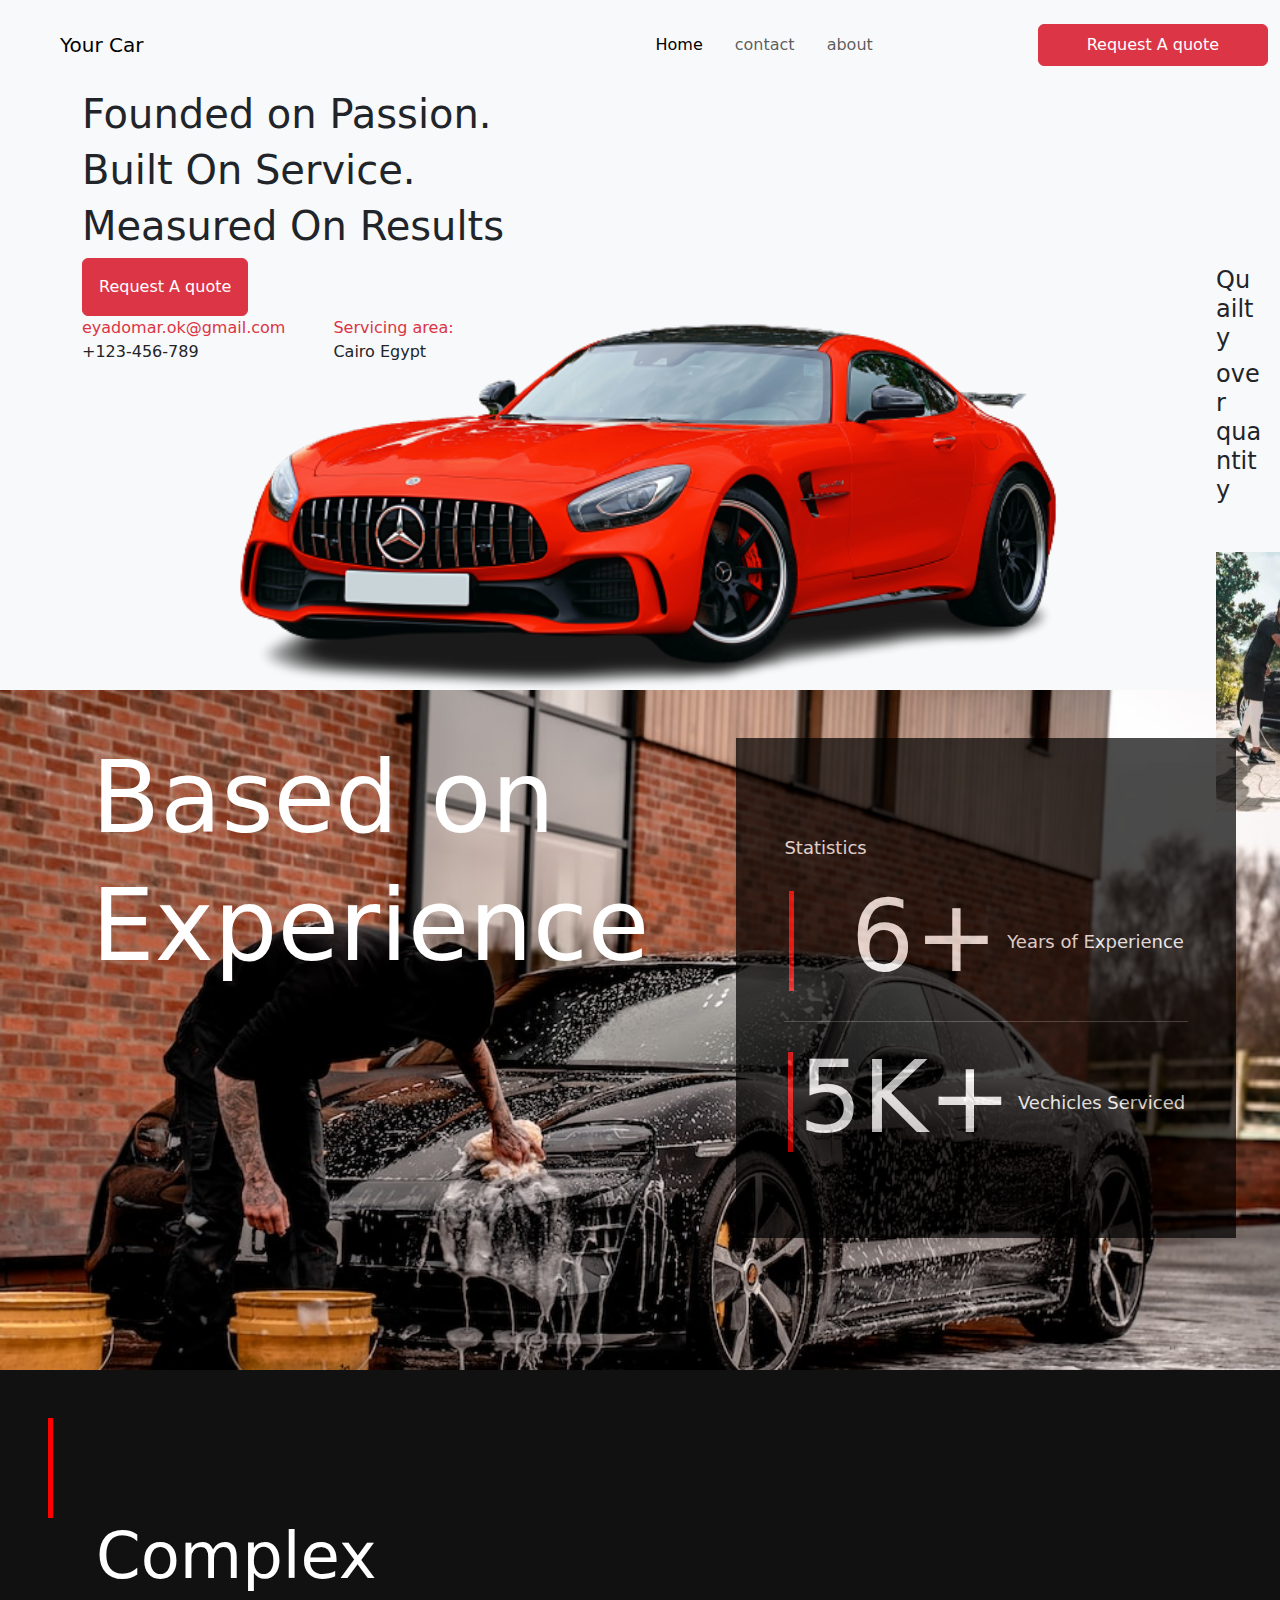
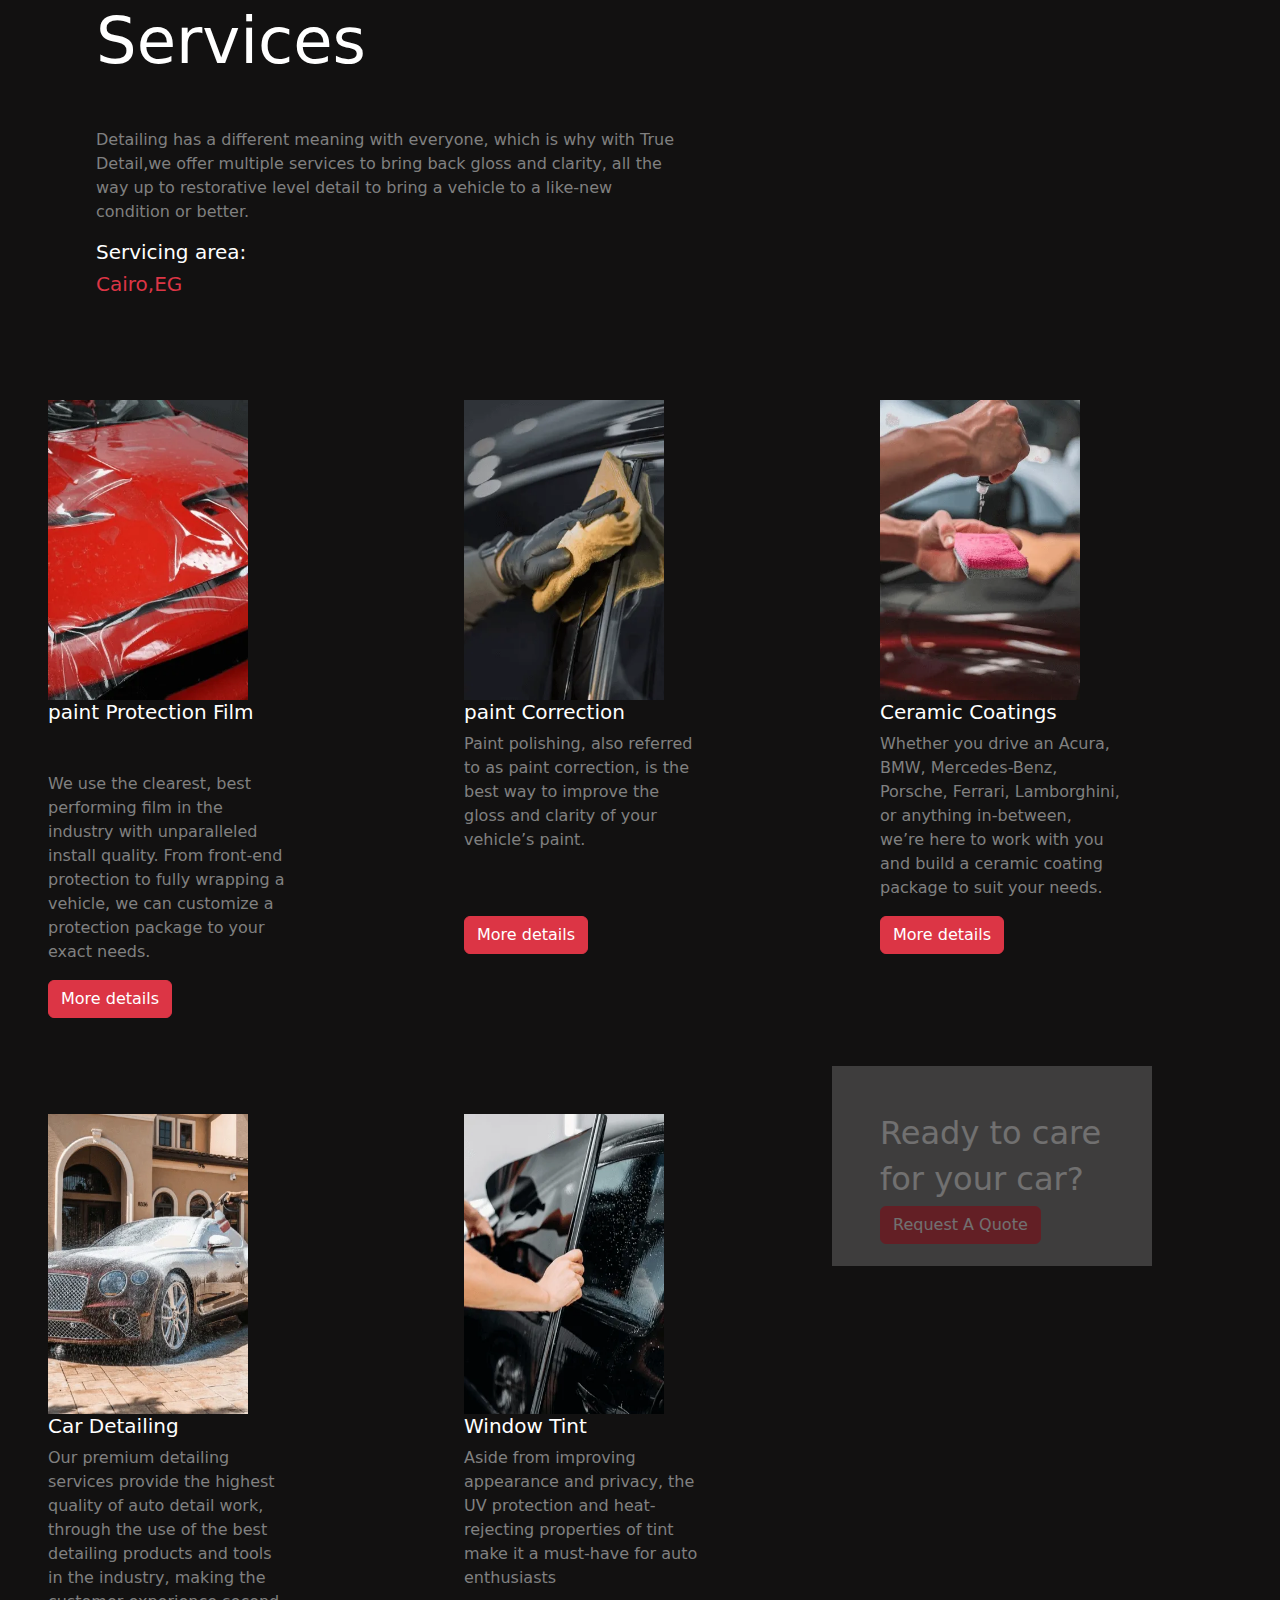
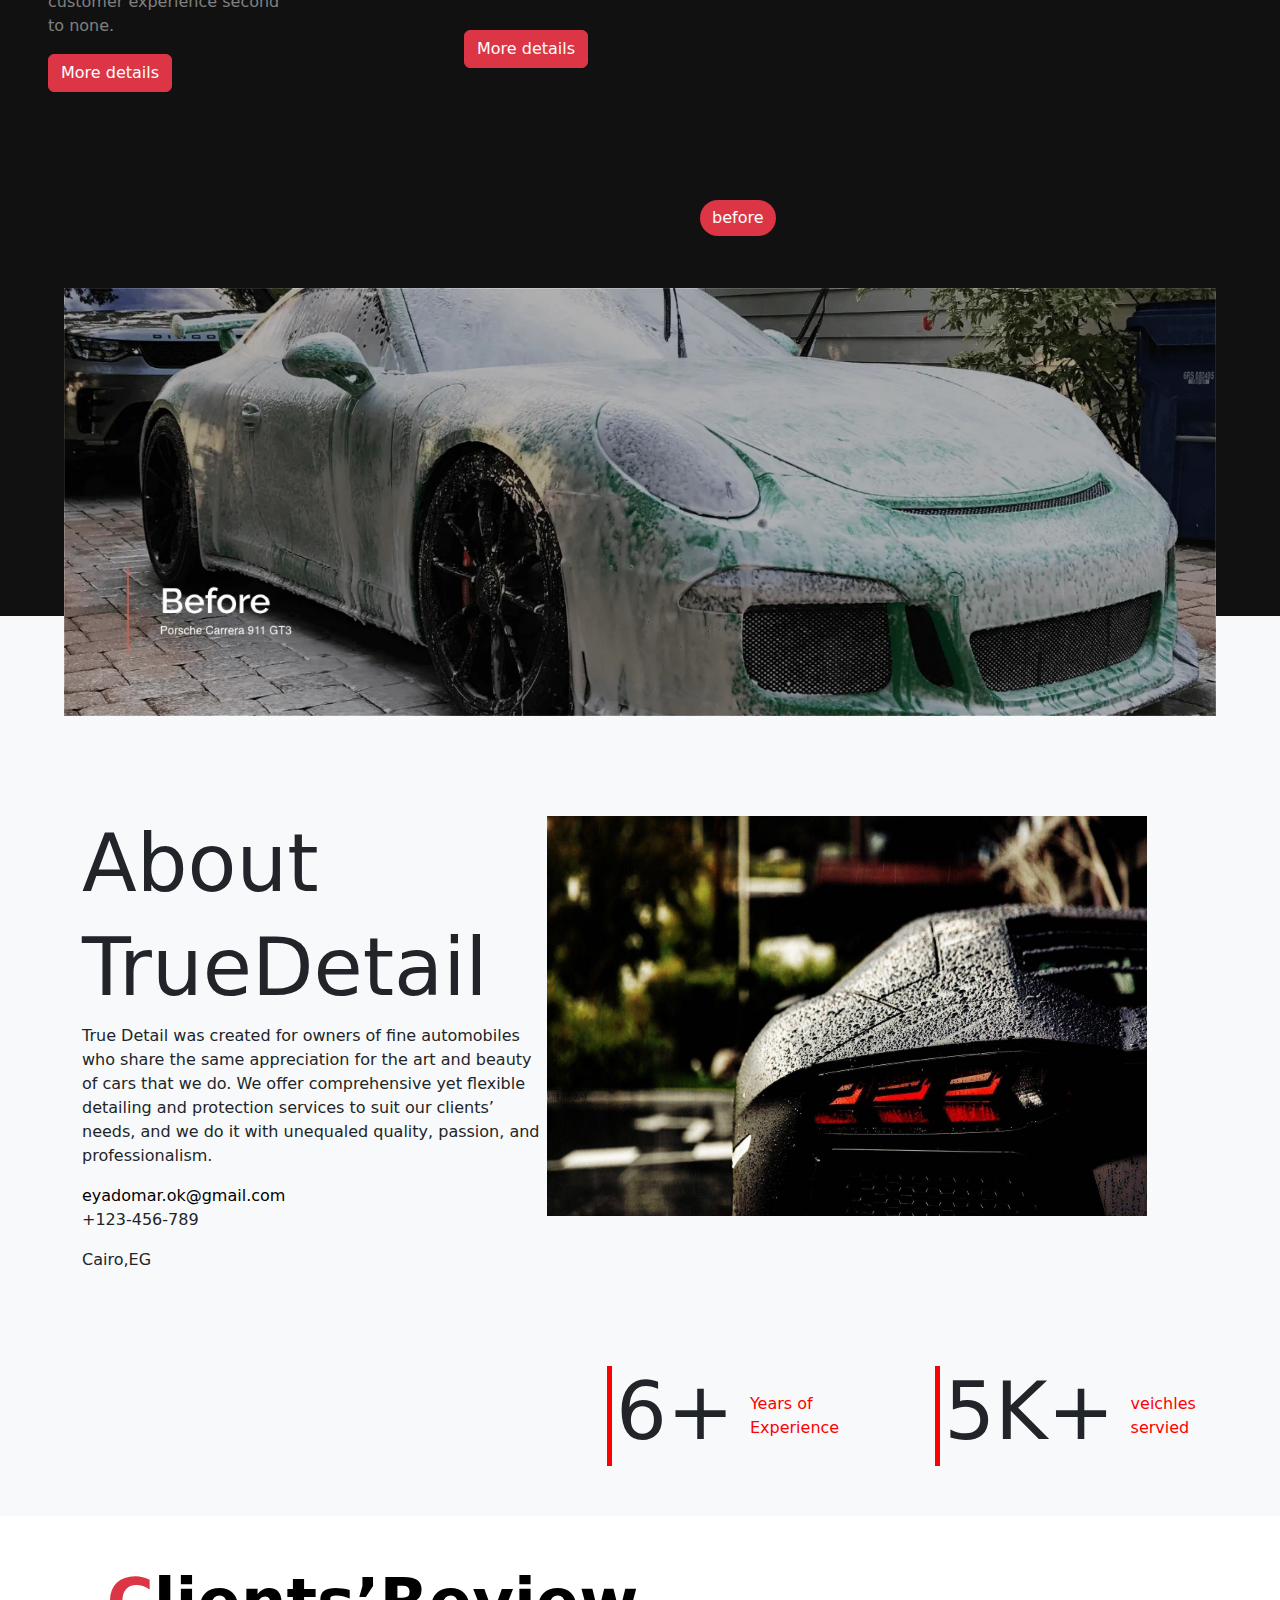
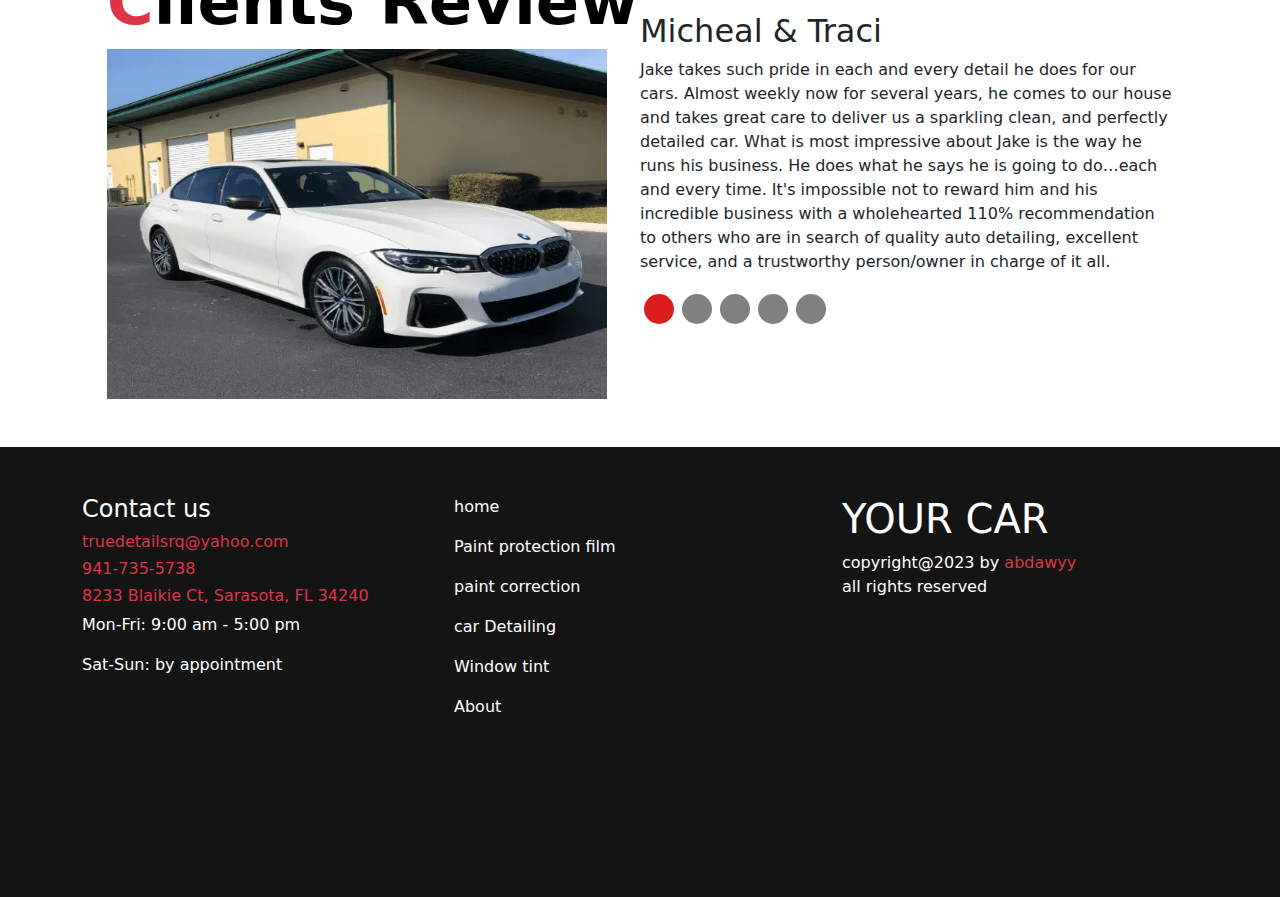
<file: index.html>
<html>
    <head>
        <link rel="stylesheet" href="css/bootstrap.css">
        <link rel="stylesheet" href="css/main.css">
        <meta name="viewport" content="width=device-width, initial-scale=1.0">
    </head>
    <body>
      
        <nav class="navbar navbar-expand-lg bg-body-tertiary">
            <div class="container-fluid">
              <a class="ms-5 navbar-brand" href="#">Your Car</a>
              <button class="navbar-toggler" type="button" data-bs-toggle="collapse" data-bs-target="#navbarSupportedContent" aria-controls="navbarSupportedContent" aria-expanded="false" aria-label="Toggle navigation">
                <span class="navbar-toggler-icon"></span>
              </button>
              <div class="collapse navbar-collapse content-nav" id="navbarSupportedContent">
                <ul class="navbar-nav me-auto mb-2 mb-lg-0">
                  <li class="nav-item m-2">
                    <a class="nav-link active" aria-current="page" href="#">Home</a>
                  </li>
                  <li class="nav-item m-2">
                    <a class="nav-link" href="services.html">contact</a>
                  </li>
                  <li class="nav-item m-2">
                    <a class="nav-link" href="about.html">about</a>
                  </li>
                 <!-- <li class="nav-item dropdown m-2">
                    <a class="nav-link dropdown-toggle" href="#" role="button" data-bs-toggle="dropdown" aria-expanded="false">
                      Dropdown
                    </a>
                    <ul class="dropdown-menu ">
                      <li><a class="dropdown-item" href="#">Action</a></li>
                      <li><a class="dropdown-item" href="#">Another action</a></li>
                      <li><hr class="dropdown-divider"></li>
                      <li><a class="dropdown-item" href="#">Something else here</a></li>
                    </ul>-->
                  </li>
                </ul>
                <form class="d-flex mt-3" role="search">
                  <button class="ps-5 pe-5 pt-2 pb-2 btn btn-danger" type="submit">Request A quote</button>
                </form>
              </div>
            </div>
          </nav>
          <div class="Home flex-wrap bg-body-tertiary ">
            <div class="container">
            <h1 class="shad">Founded on Passion.</h1> 
            <h1>Built On Service.</h1>
            <h1>Measured On Results</h1>
            <button class="btn p-3 btn-danger">Request A quote</button>
            <div class="d-flex">
                <div><a href="#" class="text-danger">eyadomar.ok@gmail.com</a>
                    <p>+123-456-789</p>
                </div>
                <div class="ms-5"><a href="#" class="text-danger">Servicing area:</a>
                    <p>Cairo Egypt</p>
                </div>
            </div>
           <div class="card card-body">
            <h4 class="">Quailty </h4>
            <h4 class="mb-5">over quantity</h4>
            <img src="images/car-wash.jpg" width="200px" height="260px">


           </div>
        </div>
      </div>
        <div class="d-flex car-wash flex-wrap justify-content-around">
         <div class="mt-5 ms-5"> <h1> Based on</h1>
          <h1>Experience</h1>
        </div>
          <div class="stat p-5 mt-5">
            <p class="mt-5 me-5">Statistics</p>
            <div class="d-flex align-items-center justify-content-around">
              <div class="spc me-5"></div>
              <h1>6+</h1>
              <p class="mt-3">Years of Experience </p>
            </div>
            <hr>
            <div class="d-flex align-items-center justify-content-around">
              <div class="spc"></div>
              <h1>5K+</h1>
              <p class="mt-3">Vechicles Serviced </p>
            </div>

          </div>

        </div>
        <div class="d-flex complex-section flex-wrap">
        <div class="col-lg-6 m-5">
          <div class="spc"></div> 
          <h1 class="ms-5">Complex</h1>
          <h1 class="ms-5">Services</h1>
          <p class="ms-5 mt-5">Detailing has a different meaning with everyone, which is 
             why with True Detail,we offer multiple services to bring back gloss
             and clarity, all the way up to restorative level detail to bring a 
             vehicle to a like-new condition or better.</p>
            <h5 class="ms-5 text-white">Servicing area:</h5>
            <h5 class="text-danger ms-5">Cairo,EG</h5>
          </div>
          <div class="d-flex services flex-wrap">
            <div class="my-card m-5 col-lg-3 col-sm-12">
              <img src="images/homepage-service-1-lg.761d855.webp" width="200px" height="300px">
              <h5 class="text-white "> paint Protection Film</h5>
              <p class="w-75 mt-5">We use the clearest, best performing film in the industry with unparalleled install quality.
                 From front-end protection to fully wrapping a vehicle, we can customize a protection package to your exact needs.</p>
              <button class="btn btn-danger"><a>More details</a></button>
            </div>
            <div class="my-card m-5 col-lg-3 col-sm-12">
              <img src="images/homepage-service-2-lg.b231e97.webp" width="200px" height="300px">
              <h5 class="text-white "> paint Correction</h5>
              <p class="w-75">
                Paint polishing, also referred to as paint correction, is the best way to improve the gloss and clarity of your vehicle’s paint.
              </p>
              <button class="btn btn-danger mt-5"><a>More details</a></button>
              </div>
              <div class="my-card m-5 col-lg-3 col-sm-12">
                <img src="images/homepage-service-3-lg.3ffd718.webp" width="200px" height="300px">
                <h5 class="text-white ">Ceramic Coatings</h5>
                <p class="w-75">Whether you drive an Acura, BMW, Mercedes-Benz, Porsche, Ferrari, Lamborghini, or anything in-between, we’re here to work with you and build a ceramic coating package to suit your needs.</p>
                <button class="btn btn-danger"><a>More details</a></button>
              </div>
              <div class="my-card m-5 col-lg-3 col-sm-12">
                <img src="images/homepage-service-4-lg.bb27cb1.webp" width="200px" height="300px">
                <h5 class="text-white ">Car Detailing</h5>
                <p class="w-75">Our premium detailing services provide the highest quality of auto detail work, through the use of the best detailing products and tools in the industry, making the customer experience second to none.</p>
                <button class="btn btn-danger"><a>More details</a></button>
              </div>
              <div class="my-card m-5 col-lg-3 col-sm-12">
                <img src="images/homepage-service-5-lg.ff935ce.webp" width="200px" height="300px">
                <h5 class="text-white ">Window Tint</h5>
                <p class="w-75">Aside from improving appearance and privacy, the UV protection and heat-rejecting properties of tint make it a must-have for auto enthusiasts</p>
                <button class="btn btn-danger mt-4"><a>More details</a></button>
              </div>
              <div class="p-5 col-lg-3 col-sm-12 buyy">
                
                <div><h2 class="text-white">Ready to care</h2>
                <h2 class="text-white">for your car?</h2></div>
                <button class="btn btn-danger"><a>Request A Quote</a></button>

              </div>
              
          </div>
       <img src="images/before.jpeg" class="trans mt-5 col-sm-12">
          
        </div>
        <button id="bef-af" class="btn-af btn btn-danger">before</button>
        <div class="d-flex About-com flex-wrap justify-content-around bg-body-tertiary">
          <div class="d-flex container flex-wrap ">
          <div class="content col-lg-5">
          <h1>About</h1>
          <h1>TrueDetail</h1>
          <p class="">
            True Detail was created for owners of fine automobiles who share the same appreciation for the art and beauty of cars that we do. We offer comprehensive yet flexible detailing and protection services to suit our clients’ needs, and we do it with unequaled quality, passion, and professionalism.
          </p>
          <a class="text-black">eyadomar.ok@gmail.com</a>
          <p>+123-456-789</p>
          <p>Cairo,EG</p>
        </div>
        <div class="d-flex cont-img col-lg-5 flex-wrap">
          <img src="images/car-wash-section.jpg" width="600px" height="400px" >
          <div class="container serv-card d-flex">
            <div class="d-flex align-items-center  m-5 justify-content-start">
              <div class="spc me-1"></div>
              <h1>6+</h1> <p class="ms-3 mt-3">Years of <br> Experience</p>
            </div>
            <div class="d-flex align-items-center  m-5 justify-content-start">
              <div class="spc me-1"></div>
              <h1>5K+</h1> <p class="ms-3 mt-3">veichles <br>servied</p>
            </div>
          </div>
      </div>
    </div>
  </div><!--
  <div class="d-flex">
  <div id="carouselExampleIndicators" class="carousel slide mt-5 col-lg-12 col-sm-12">
    <div class="carousel-indicators">
      <button type="button" data-bs-target="#carouselExampleIndicators" data-bs-slide-to="0" class="active" aria-current="true" aria-label="Slide 1"></button>
      <button type="button" data-bs-target="#carouselExampleIndicators" data-bs-slide-to="1" aria-label="Slide 2"></button>
      <button type="button" data-bs-target="#carouselExampleIndicators" data-bs-slide-to="2" aria-label="Slide 3"></button>
      <button type="button" data-bs-target="#carouselExampleIndicators" data-bs-slide-to="3" aria-label="Slide 4"></button>
      <button type="button" data-bs-target="#carouselExampleIndicators" data-bs-slide-to="4" aria-label="Slide 5"></button>
      <button type="button" data-bs-target="#carouselExampleIndicators" data-bs-slide-to="5" aria-label="Slide 6"></button>
      <button type="button" data-bs-target="#carouselExampleIndicators" data-bs-slide-to="6" aria-label="Slide 7"></button>
      <button type="button" data-bs-target="#carouselExampleIndicators" data-bs-slide-to="7" aria-label="Slide 8"></button>
      <button type="button" data-bs-target="#carouselExampleIndicators" data-bs-slide-to="8" aria-label="Slide 9"></button>


    </div>
    <div class="carousel-inner">
      <div class="carousel-item active">
        <img src="images/testmonials/homepage-slider-work-1.7972446.webp" class="d-block w-100 " alt="...">
      </div>
      <div class="carousel-item">
        <img src="images/testmonials/homepage-slider-work-11.5f8dc39.webp" class="d-block w-100" alt="...">
      </div>
      <div class="carousel-item">
        <img src="images/testmonials/homepage-slider-work-2.caf8252.webp" class="d-block w-100" alt="...">
      </div>
      <div class="carousel-item active">
        <img src="images/testmonials/homepage-slider-work-4.64a224d.webp" class="d-block w-100" alt="...">
      </div>
      <div class="carousel-item active">
        <img src="images/testmonials/homepage-slider-work-5.95bf995.webp" class="d-block w-100" alt="...">
      </div>
      <div class="carousel-item">
        <img src="images/testmonials/homepage-slider-work-7.1a55960.webp" class="d-block w-100" alt="...">
      </div>
      <div class="carousel-item">
        <img src="images/testmonials/homepage-slider-work-8.06fbca5.webp" class="d-block w-100" alt="...">
      </div>
      <div class="carousel-item">
        <img src="images/testmonials/homepage-slider-work-9.cc1830d.webp" class="d-block w-100" alt="...">
      </div>
    </div>
    <button class="carousel-control-prev" type="button" data-bs-target="#carouselExampleIndicators" data-bs-slide="prev">
      <span class="carousel-control-prev-icon" aria-hidden="true"></span>
      <span class="visually-hidden">Previous</span>
    </button>
    <button class="carousel-control-next" type="button" data-bs-target="#carouselExampleIndicators" data-bs-slide="next">
      <span class="carousel-control-next-icon" aria-hidden="true"></span>
      <span class="visually-hidden">Next</span>
    </button>
  </div>
  </div>-->
  <div class="d-flex clients justify-content-center flex-wrap mt-5">
    <div class="col-lg-5 col-sm-12">
      <h1 class="text-black"><span class="text-danger">C</span>lients’Review</h1>
      <img src="images/testmonials/homepage-slider-work-1.7972446.webp" id="img-client" width="500px" height="350px">
    </div>
    <div class="mt-5 col-lg-5 col-sm-12">
      <h2 id="client-name"><span class="text-danger" >T</span>im cock</h2>
      <p id="client-cont">
        For years now, I have relied upon the first rate skills of True Detail’s Jacob
        Cline to take care of my car’s appearance. He is simply amazing. My cars have
        never looked better, and his dedication shines as brightly as my auto’s paint.
        
        Reasonably priced, dependable and very pleasant to interact with, I truly look
        forward to my appointments with him. Top shelf service with a smile, couldn’t
        ask for better.
      
      </p><div class="d-flex">
      <button id="one" class="m-1" onclick="one()"></button>
      <button id="two" class="m-1"onclick="two()"></button>
      <button id="three" class="m-1" onclick="three()"></button>
      <button id="four" class="m-1" onclick="four()"></button>
      <button id="five" class="m-1"onclick="five()"></button>
      
    </div>
    </div>
  </div>
  <footer class="mt-5">
    <div class="d-flex container flex-wrap">
      <div class="col-lg-4 mt-5 col-sm-12">
        <h4 class="text-white">Contact us</h4>
        <h6 class="text-danger">truedetailsrq@yahoo.com</h6>
        <h6 class="text-danger">941-735-5738</h6>
        <h6 class="text-danger">8233 Blaikie Ct, Sarasota, FL 34240</h6>
        <p class="text-white">Mon-Fri: 9:00 am - 5:00 pm</p>
        <p class="text-white">Sat-Sun: by appointment</p>



      </div>
      <div class="col-lg-4 mt-5 col-sm-12">
        <p class="text-white">home</p>
        <p class="text-white">Paint protection film</p>
        <p class="text-white">paint correction</p>
        <p class="text-white">car Detailing</p>
        <p class="text-white">Window tint</p>
        <p class="text-white">About</p>
        </div>
      <div class="col-lg-3 mt-5 ms-3 col-sm-12">
        <h1 class="text-white">YOUR CAR</h1>
        <p class="text-white">copyright@2023 by <a href="" class="text-danger">abdawyy</a><br>all rights reserved</p>
      </div>
      
    </div>

  </footer>
        
        

       
    
          

    </body>
    <script src="js/main.js"></script>
    <script src="js/bootstrap.bundle.js"></script>
</html>
</file>
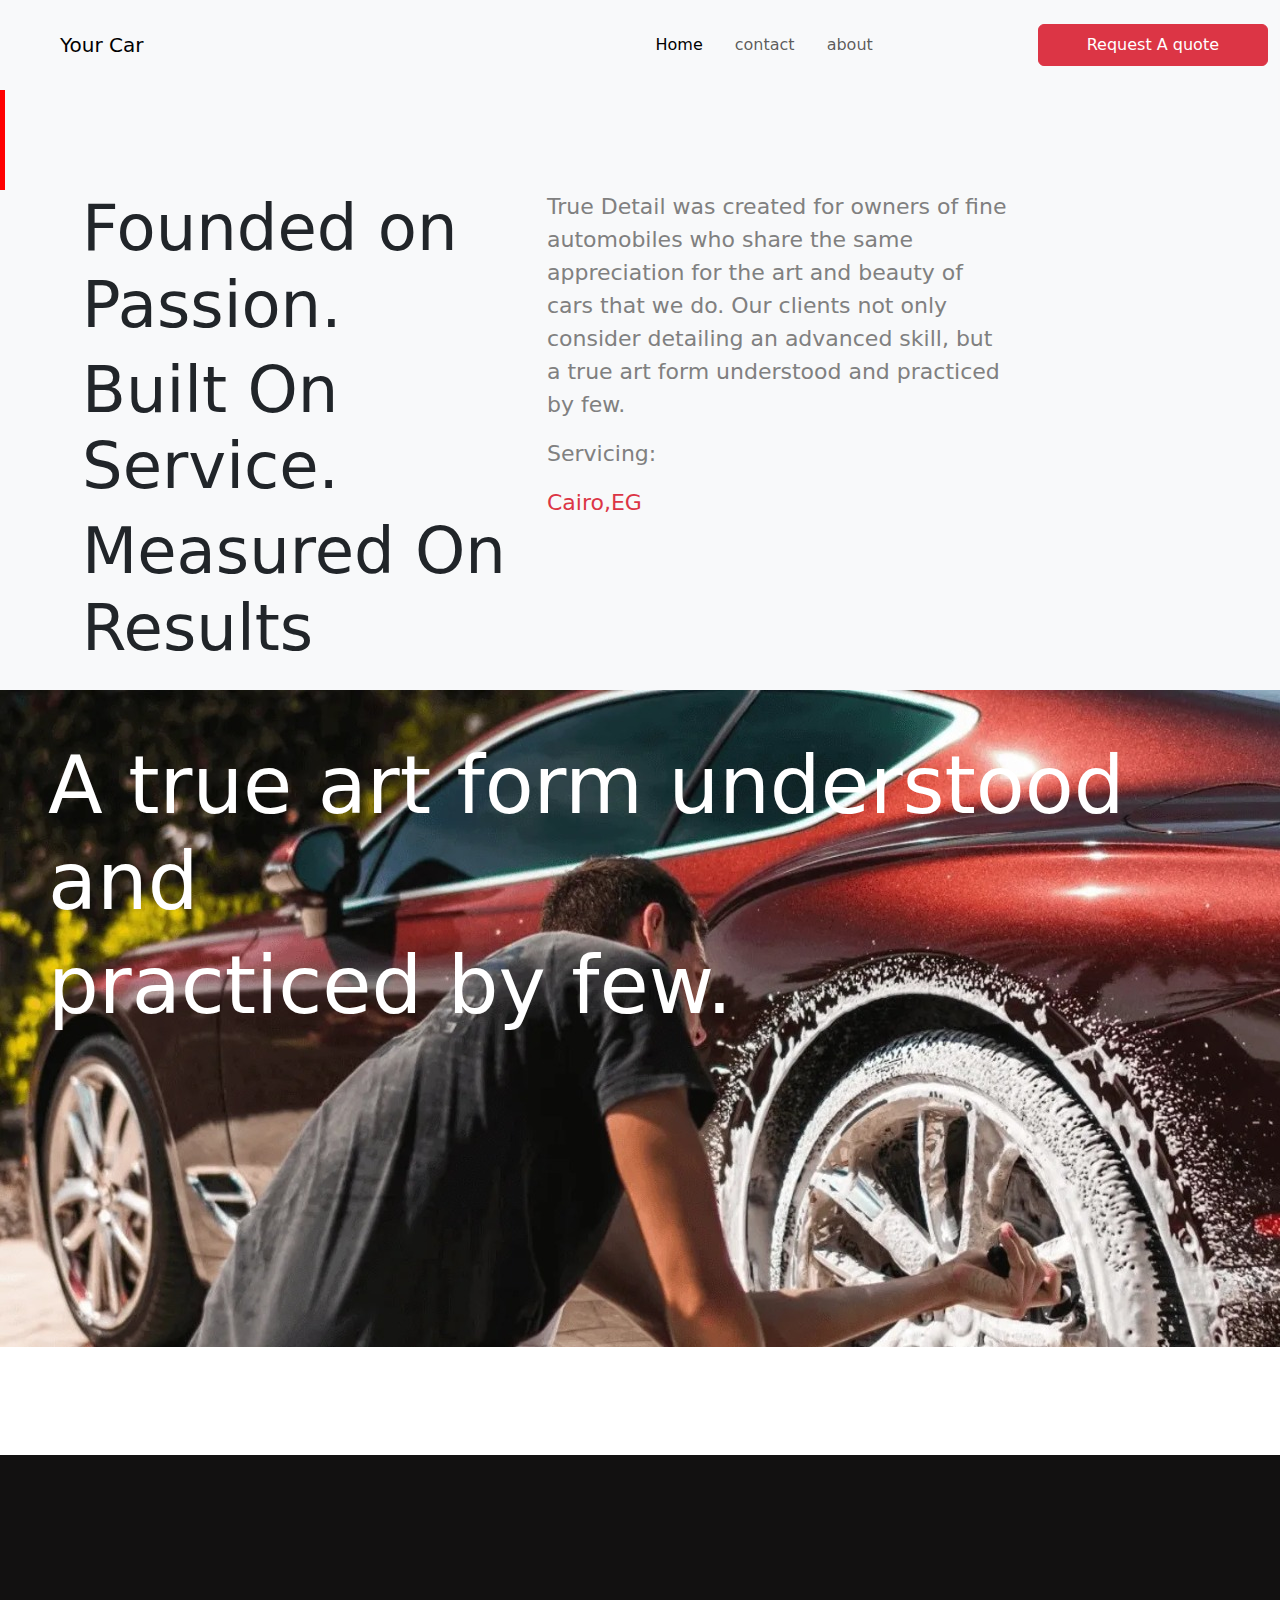
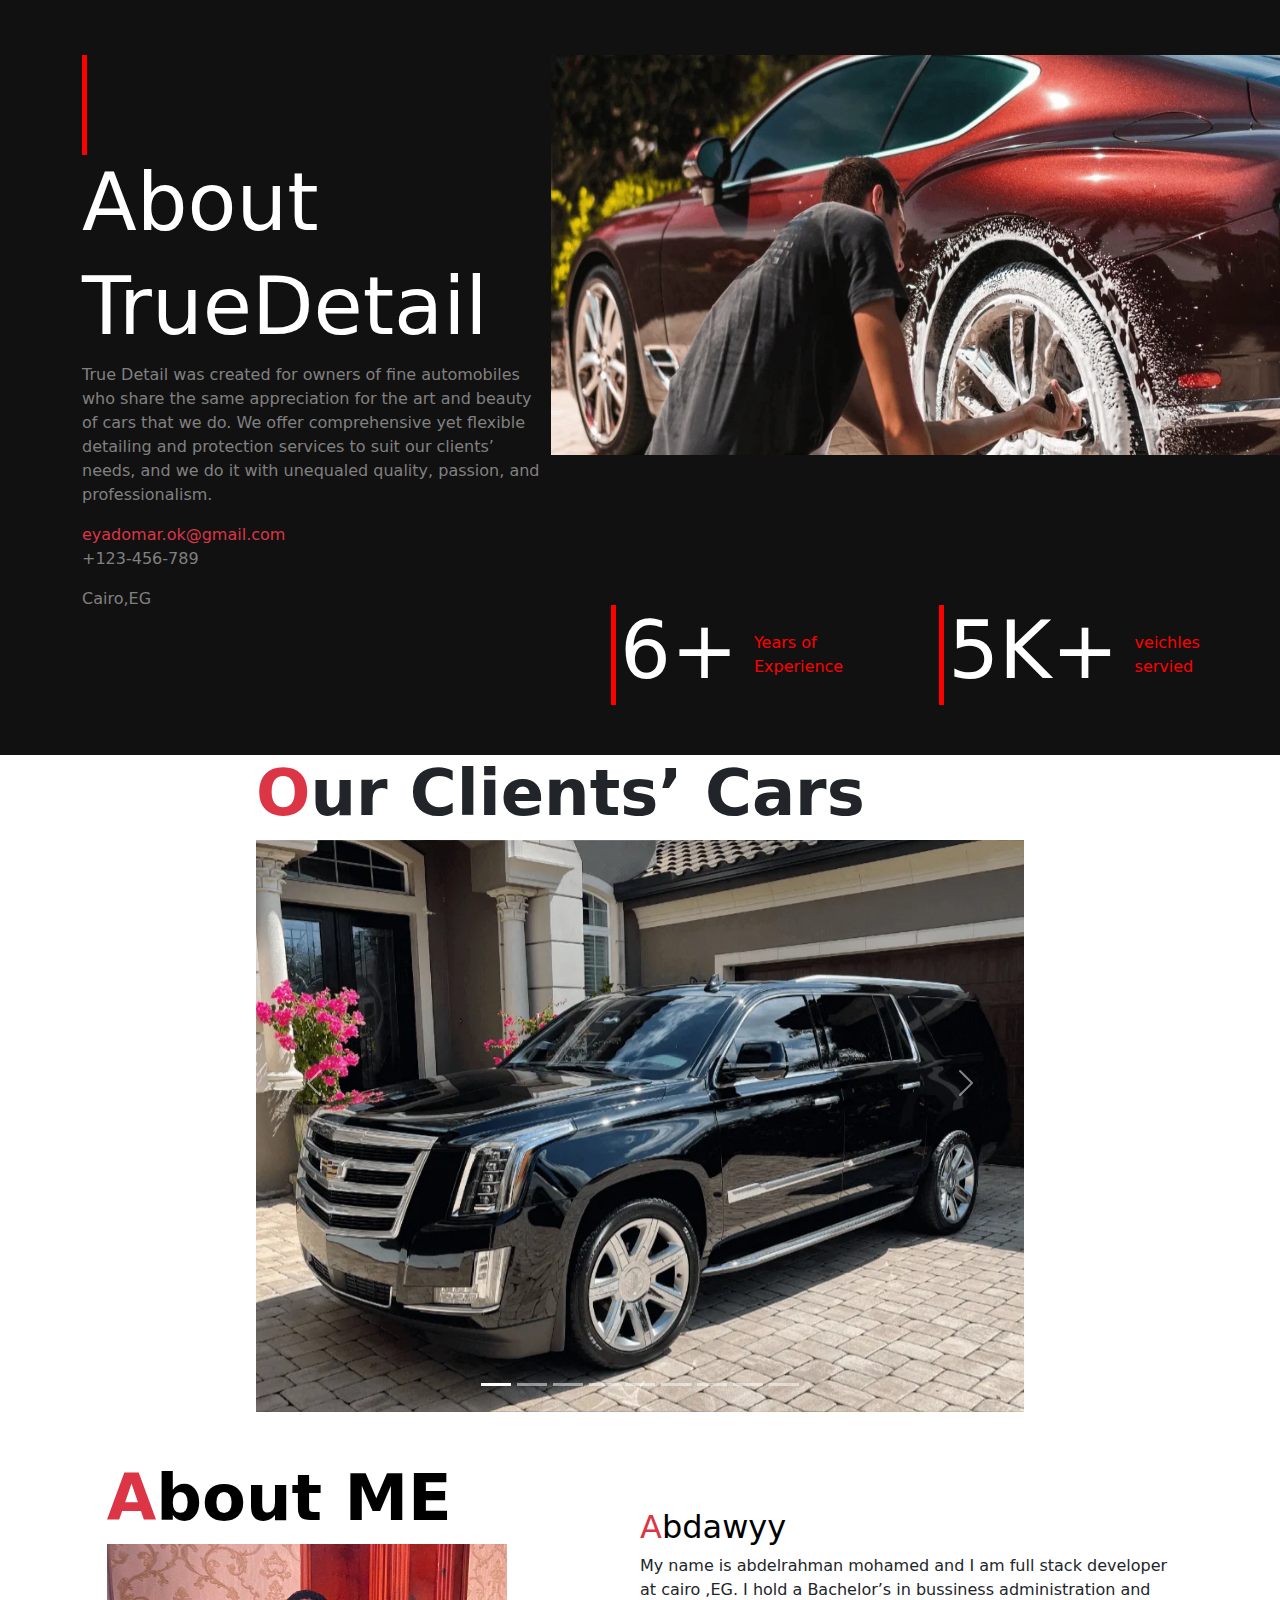
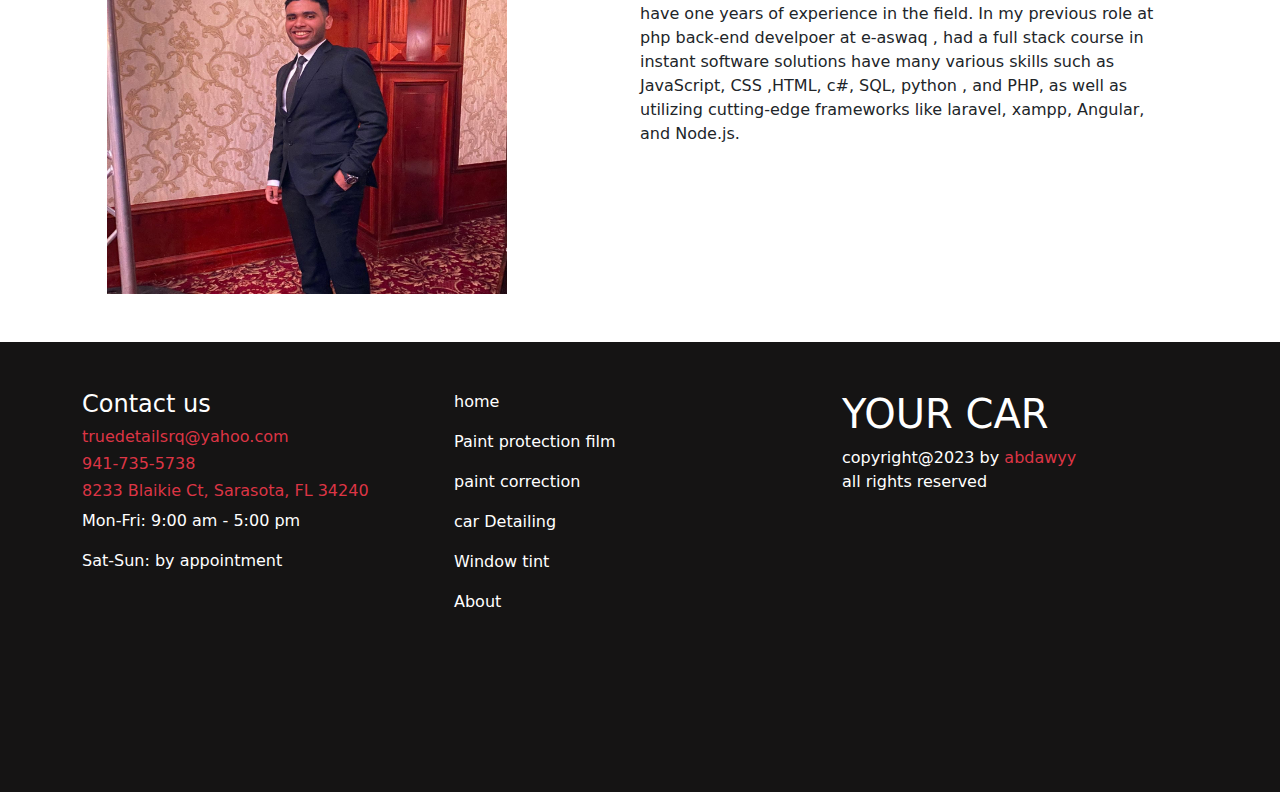
<file: about.html>
<html>
    <head>
        <link rel="stylesheet" href="css/bootstrap.css">
        <link rel="stylesheet" href="css/main.css">
        <link rel="stylesheet" href="css/about.css">
        <meta name="viewport" content="width=device-width, initial-scale=1.0">
    </head>
    <body>
      
        <nav class="navbar navbar-expand-lg bg-body-tertiary">
            <div class="container-fluid">
              <a class="ms-5 navbar-brand" href="#">Your Car</a>
              <button class="navbar-toggler" type="button" data-bs-toggle="collapse" data-bs-target="#navbarSupportedContent" aria-controls="navbarSupportedContent" aria-expanded="false" aria-label="Toggle navigation">
                <span class="navbar-toggler-icon"></span>
              </button>
              <div class="collapse navbar-collapse content-nav" id="navbarSupportedContent">
                <ul class="navbar-nav me-auto mb-2 mb-lg-0">
                  <li class="nav-item m-2">
                    <a class="nav-link active" aria-current="page" href="index.html">Home</a>
                  </li>
                  <li class="nav-item m-2">
                    <a class="nav-link" href="services.html">contact</a>
                  </li>
                  <li class="nav-item m-2">
                    <a class="nav-link" href="about.html">about</a>
                  </li>
                 <!-- <li class="nav-item dropdown m-2">
                    <a class="nav-link dropdown-toggle" href="#" role="button" data-bs-toggle="dropdown" aria-expanded="false">
                      Dropdown
                    </a>
                    <ul class="dropdown-menu ">
                      <li><a class="dropdown-item" href="#">Action</a></li>
                      <li><a class="dropdown-item" href="#">Another action</a></li>
                      <li><hr class="dropdown-divider"></li>
                      <li><a class="dropdown-item" href="#">Something else here</a></li>
                    </ul>-->
                  </li>
                </ul>
                <form class="d-flex mt-3" role="search">
                  <button class="ps-5 pe-5 pt-2 pb-2 btn btn-danger" type="submit">Request A quote</button>
                </form>
              </div>
            </div>
          </nav>
          <div class="Home  bg-body-tertiary ">
            <div class="spc"></div>
            <div class="d-flex container flex-wrap ">
                <div class="col-lg-5 col-sm-12">
            <h1 class="shad">Founded on Passion.</h1> 
            <h1>Built On Service.</h1>
            <h1>Measured On Results</h1>
           
            </div>
            <div class="col-lg-5 col-sm-12">
                <p>True Detail was created for owners of fine automobiles who share the same appreciation for the art and beauty of cars that we do. Our clients not only consider detailing an advanced skill, but a true art form understood and practiced by few.</p>
<p>Servicing:</p>
                <p class="text-danger">Cairo,EG</p>
            </div>
        </div>
           
        </div>
      </div>
        <div class="d-flex car-wash flex-wrap justify-content-around">
         <div class="m-5"> <h1>A true art form understood and</h1>
          <h1 class="">practiced by few.</h1>
        </div>
          

        </div>
        <div class="d-flex complex-section flex-wrap">
        <div class="container">
            <div class="d-flex About-com flex-wrap justify-content-around">
            <div class="d-flex  flex-wrap ">
            <div class="content col-lg-5">
                <div class="spc"></div>
            <h1>About</h1>
            <h1>TrueDetail</h1>
            <p class="">
              True Detail was created for owners of fine automobiles who share the same appreciation for the art and beauty of cars that we do. We offer comprehensive yet flexible detailing and protection services to suit our clients’ needs, and we do it with unequaled quality, passion, and professionalism.
            </p>
            <a class="text-danger">eyadomar.ok@gmail.com</a>
            <p>+123-456-789</p>
            <p>Cairo,EG</p>
          </div>
          <div class="d-flex cont-img col-lg-6 flex-wrap ms-1 ">
            <img src="images/about/about.jpeg" width="800px" height="400px" >
            <div class="container serv-card d-flex">
              <div class="d-flex align-items-center  m-5 justify-content-start">
                <div class="spc me-1"></div>
                <h1>6+</h1> <p class="ms-3 mt-3">Years of <br> Experience</p>
              </div>
              <div class="d-flex align-items-center  m-5 justify-content-start">
                <div class="spc me-1"></div>
                <h1>5K+</h1> <p class="ms-3 mt-3">veichles <br>servied</p>
              </div>
            </div>
        </div>
      </div>
    </div>
          
              
          </div>
          
        </div>
    
    </div>
  </div>
  <div class="">
    
  <div id="carouselExampleIndicators" class="carousel slide col-lg-12 col-sm-12">
    <h1><span class="text-danger">O</span>ur Clients’ Cars</h1>
    <div class="carousel-indicators">
      <button type="button" data-bs-target="#carouselExampleIndicators" data-bs-slide-to="0" class="active" aria-current="true" aria-label="Slide 1"></button>
      <button type="button" data-bs-target="#carouselExampleIndicators" data-bs-slide-to="1" aria-label="Slide 2"></button>
      <button type="button" data-bs-target="#carouselExampleIndicators" data-bs-slide-to="2" aria-label="Slide 3"></button>
      <button type="button" data-bs-target="#carouselExampleIndicators" data-bs-slide-to="3" aria-label="Slide 4"></button>
      <button type="button" data-bs-target="#carouselExampleIndicators" data-bs-slide-to="4" aria-label="Slide 5"></button>
      <button type="button" data-bs-target="#carouselExampleIndicators" data-bs-slide-to="5" aria-label="Slide 6"></button>
      <button type="button" data-bs-target="#carouselExampleIndicators" data-bs-slide-to="6" aria-label="Slide 7"></button>
      <button type="button" data-bs-target="#carouselExampleIndicators" data-bs-slide-to="7" aria-label="Slide 8"></button>
      <button type="button" data-bs-target="#carouselExampleIndicators" data-bs-slide-to="8" aria-label="Slide 9"></button>


    </div>
    <div class="carousel-inner">
      <div class="carousel-item active">
        <img src="images/testmonials/homepage-slider-work-1.7972446.webp" class="d-block w-100 " alt="...">
      </div>
      <div class="carousel-item">
        <img src="images/testmonials/homepage-slider-work-11.5f8dc39.webp" class="d-block w-100" alt="...">
      </div>
      <div class="carousel-item">
        <img src="images/testmonials/homepage-slider-work-2.caf8252.webp" class="d-block w-100" alt="...">
      </div>
      <div class="carousel-item active">
        <img src="images/testmonials/homepage-slider-work-4.64a224d.webp" class="d-block w-100" alt="...">
      </div>
      <div class="carousel-item active">
        <img src="images/testmonials/homepage-slider-work-5.95bf995.webp" class="d-block w-100" alt="...">
      </div>
      <div class="carousel-item">
        <img src="images/testmonials/homepage-slider-work-7.1a55960.webp" class="d-block w-100" alt="...">
      </div>
      <div class="carousel-item">
        <img src="images/testmonials/homepage-slider-work-8.06fbca5.webp" class="d-block w-100" alt="...">
      </div>
      <div class="carousel-item">
        <img src="images/testmonials/homepage-slider-work-9.cc1830d.webp" class="d-block w-100" alt="...">
      </div>
    </div>
    <button class="carousel-control-prev" type="button" data-bs-target="#carouselExampleIndicators" data-bs-slide="prev">
      <span class="carousel-control-prev-icon" aria-hidden="true"></span>
      <span class="visually-hidden">Previous</span>
    </button>
    <button class="carousel-control-next" type="button" data-bs-target="#carouselExampleIndicators" data-bs-slide="next">
      <span class="carousel-control-next-icon" aria-hidden="true"></span>
      <span class="visually-hidden">Next</span>
    </button>
  </div>
  </div>
  <div class="d-flex clients justify-content-center flex-wrap mt-5">
    <div class="col-lg-5 col-sm-12">
      <h1 class="text-black"><span class="text-danger">A</span>bout ME</h1>
      <img src="images/about/me.jpeg" id="img-client" width="400px" height="350px">
    </div>
    <div class="mt-5 col-lg-5 col-sm-12">
      <h2 id="client-name"><span class="text-danger" >A<a class="text-black" href="https://www.linkedin.com/in/abdawyy/"></span>bdawyy</h2></a>
      <p id="client-cont">
        My name is abdelrahman mohamed and I am full stack developer at cairo ,EG. 
        I hold a Bachelor’s in bussiness administration and have one years of experience in the field.
         In my previous role at php back-end develpoer at e-aswaq , had a full stack course in instant software solutions 
         have many various skills
        such as JavaScript, CSS ,HTML, c#, SQL, python , and PHP, as well as utilizing cutting-edge frameworks like laravel, xampp, Angular, and Node.js.
      
      </p>
      
      
    
    </div>
  </div>
  <footer class="mt-5">
    <div class="d-flex container flex-wrap">
      <div class="col-lg-4 mt-5 col-sm-12">
        <h4 class="text-white">Contact us</h4>
        <h6 class="text-danger">truedetailsrq@yahoo.com</h6>
        <h6 class="text-danger">941-735-5738</h6>
        <h6 class="text-danger">8233 Blaikie Ct, Sarasota, FL 34240</h6>
        <p class="text-white">Mon-Fri: 9:00 am - 5:00 pm</p>
        <p class="text-white">Sat-Sun: by appointment</p>



      </div>
      <div class="col-lg-4 mt-5 col-sm-12">
        <p class="text-white">home</p>
        <p class="text-white">Paint protection film</p>
        <p class="text-white">paint correction</p>
        <p class="text-white">car Detailing</p>
        <p class="text-white">Window tint</p>
        <p class="text-white">About</p>
        </div>
      <div class="col-lg-3 mt-5 ms-3 col-sm-12">
        <h1 class="text-white">YOUR CAR</h1>
        <p class="text-white">copyright@2023 by <a href="" class="text-danger">abdawyy</a><br>all rights reserved</p>
      </div>
      
    </div>

  </footer>
        
        

       
    
          

    </body>
    
    <script src="js/bootstrap.bundle.js"></script>
</html>
</file>
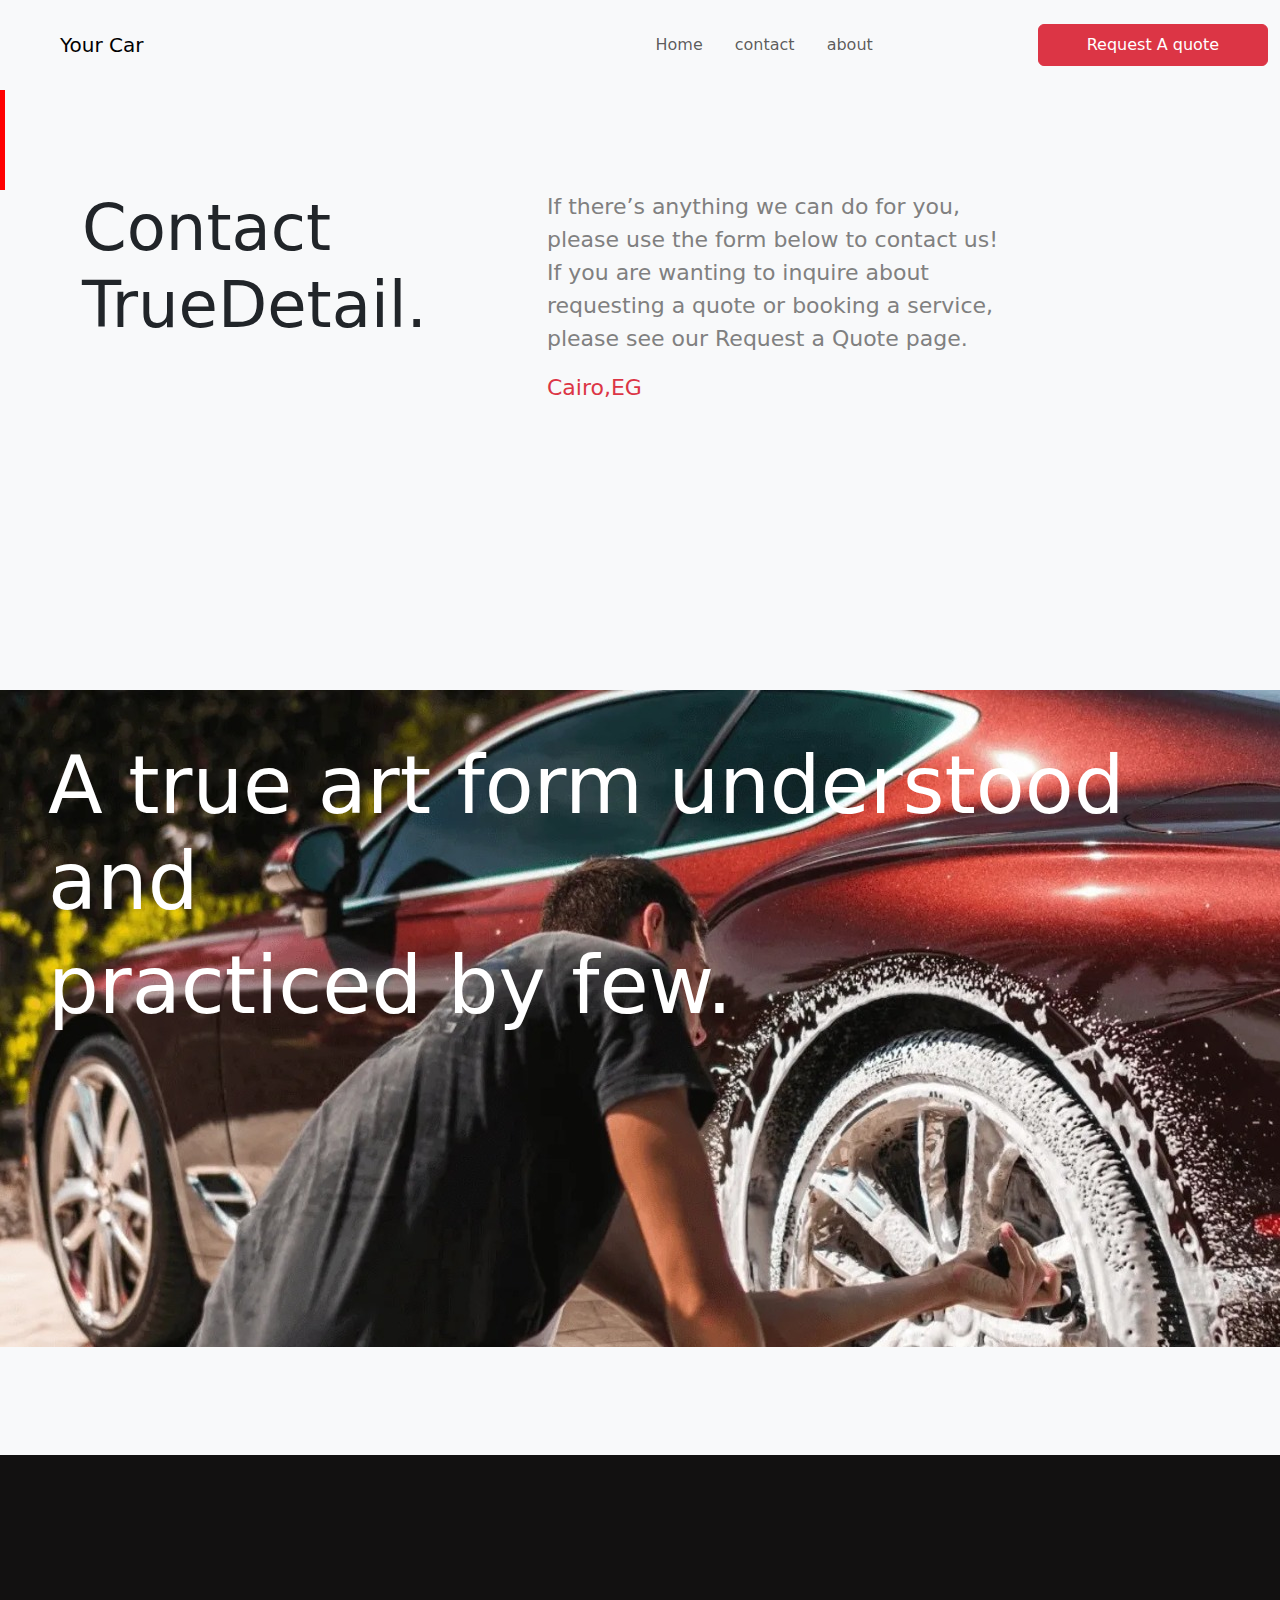
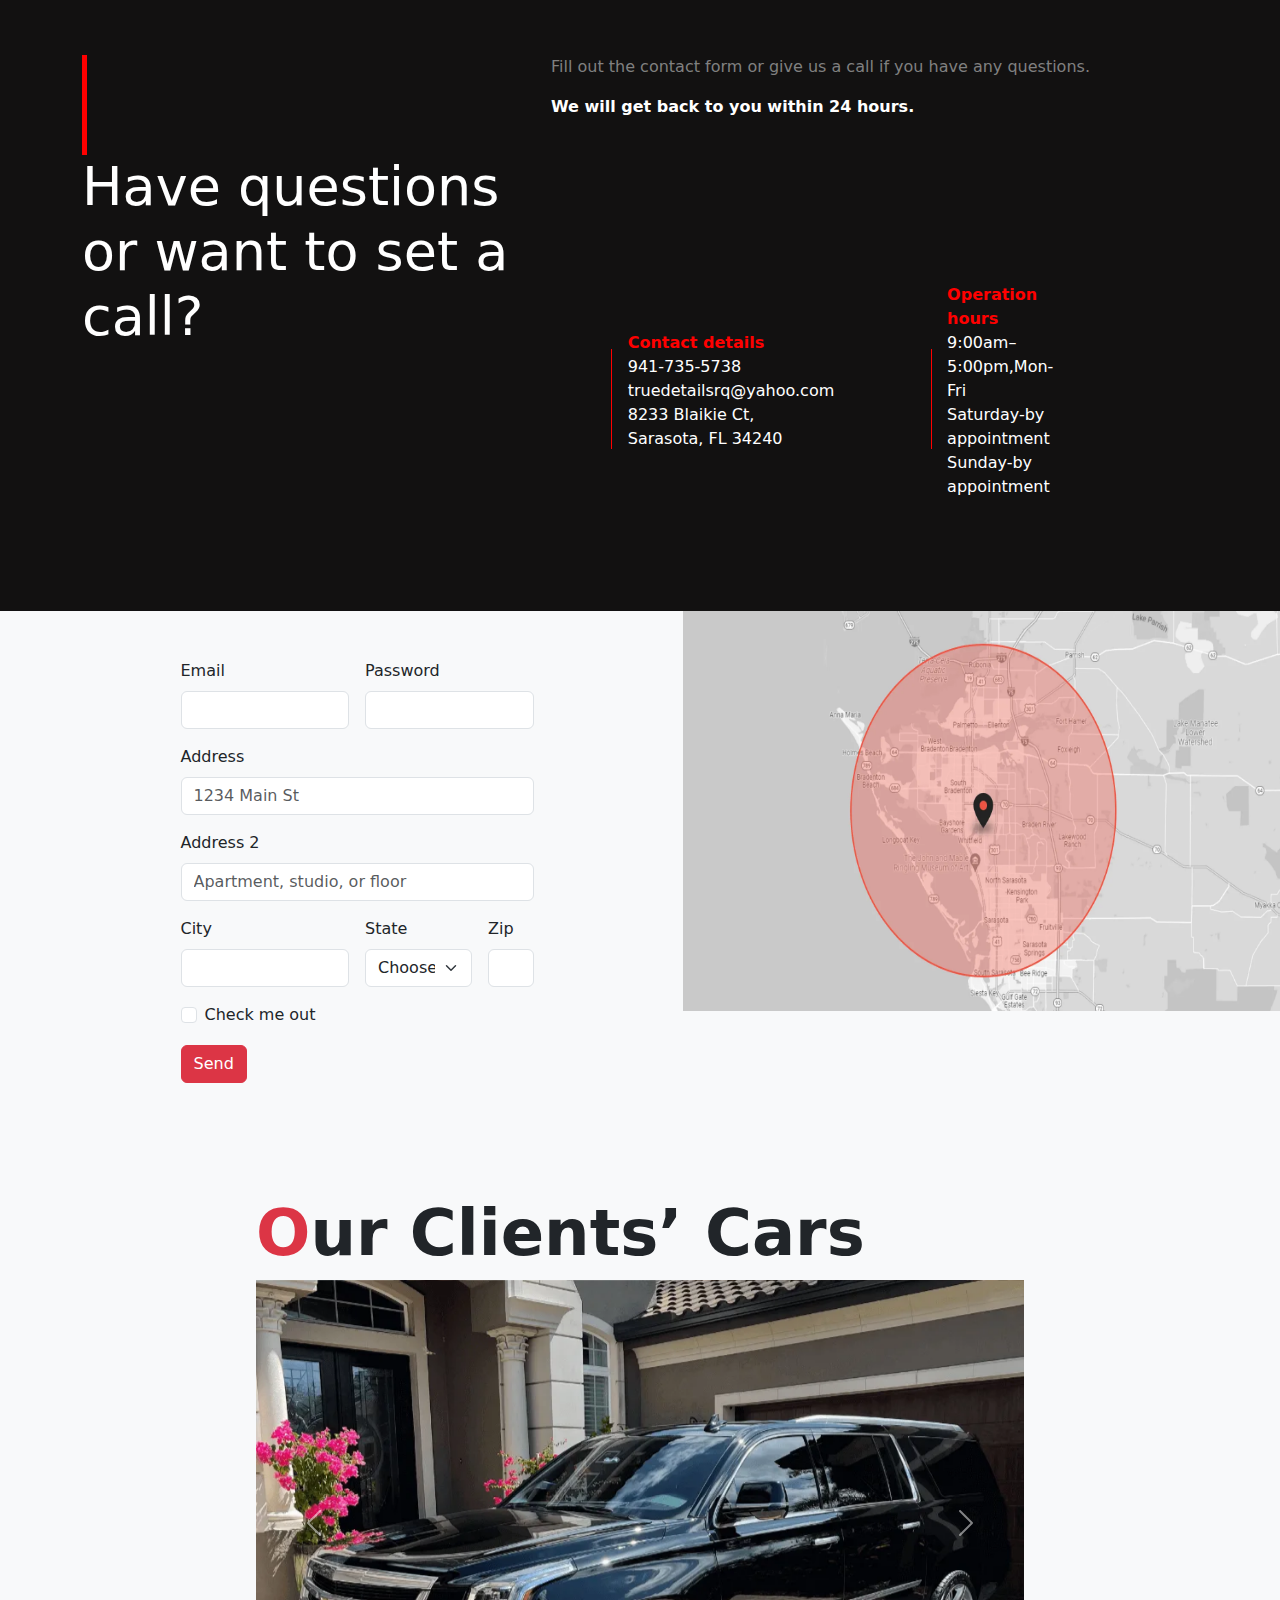
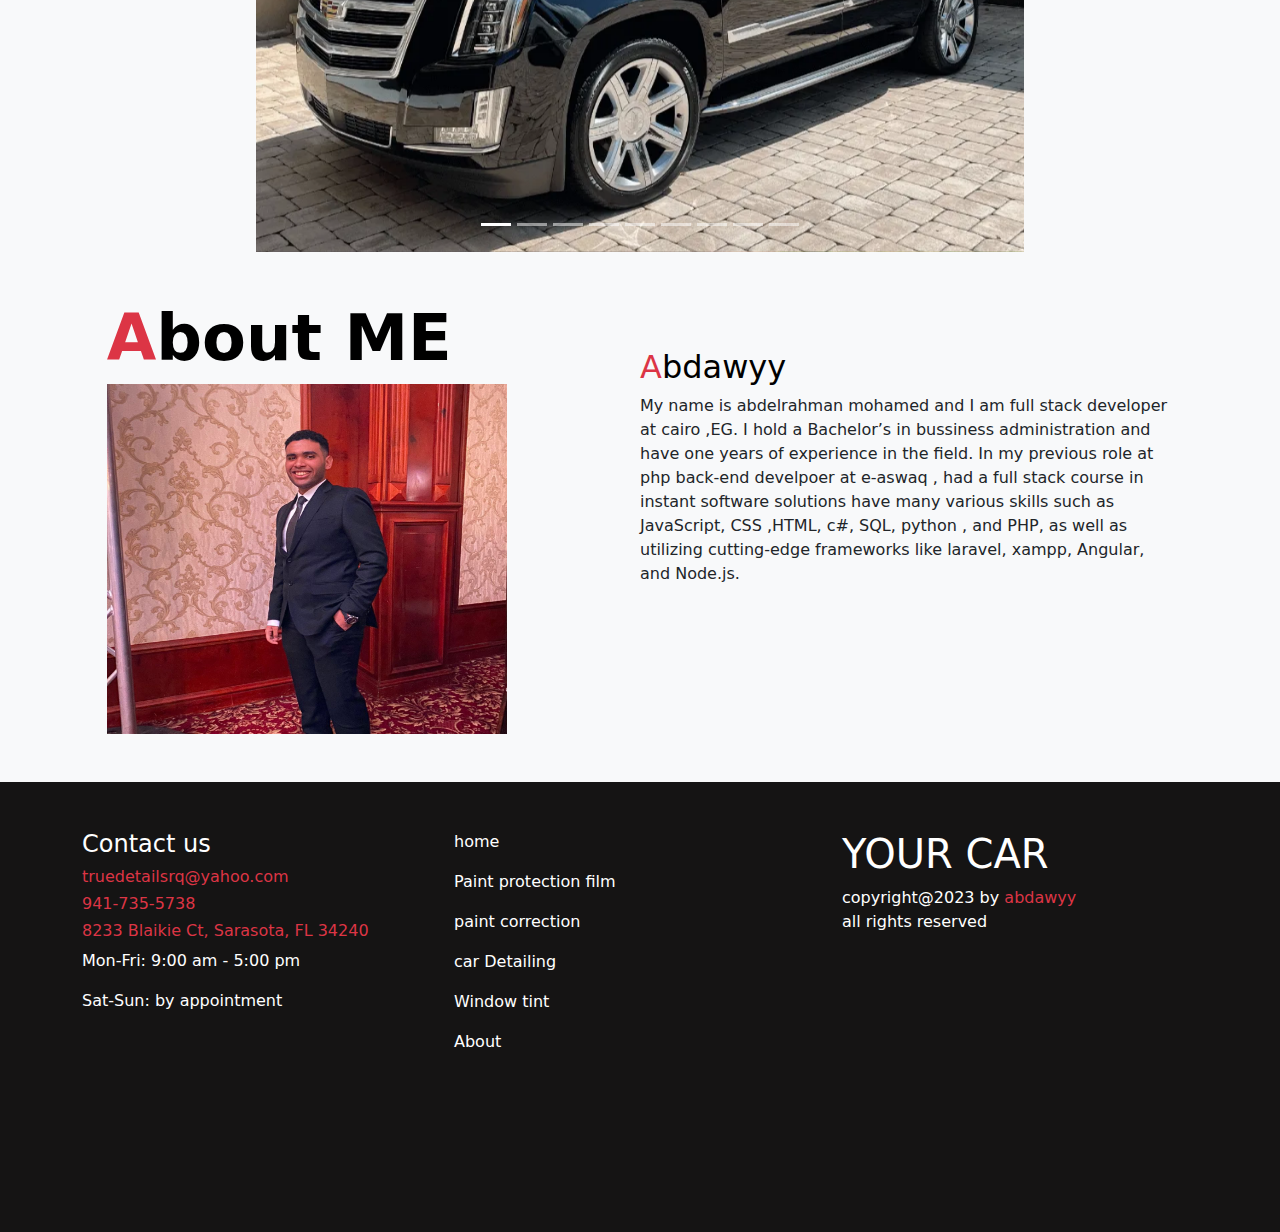
<file: services.html>
<html>
    <head>
        <link rel="stylesheet" href="css/bootstrap.css">
        <link rel="stylesheet" href="css/main.css">
        <link rel="stylesheet" href="css/about.css">
        <link rel="stylesheet" href="css/services.css">
        <meta name="viewport" content="width=device-width, initial-scale=1.0">
    </head>
    <body class="bg-body-tertiary">
      
        <nav class="navbar navbar-expand-lg bg-body-tertiary">
            <div class="container-fluid">
              <a class="ms-5 navbar-brand" href="#">Your Car</a>
              <button class="navbar-toggler" type="button" data-bs-toggle="collapse" data-bs-target="#navbarSupportedContent" aria-controls="navbarSupportedContent" aria-expanded="false" aria-label="Toggle navigation">
                <span class="navbar-toggler-icon"></span>
              </button>
              <div class="collapse navbar-collapse content-nav" id="navbarSupportedContent">
                <ul class="navbar-nav me-auto mb-2 mb-lg-0">
                  <li class="nav-item m-2">
                    <a class="nav-link " aria-current="page" href="index.html">Home</a>
                  </li>
                  <li class="nav-item m-2">
                    <a class="nav-link" href="services.html">contact</a>
                  </li>
                  <li class="nav-item m-2">
                    <a class="nav-link" href="about.html">about</a>
                  </li>
                 <!-- <li class="nav-item dropdown m-2">
                    <a class="nav-link dropdown-toggle" href="#" role="button" data-bs-toggle="dropdown" aria-expanded="false">
                      Dropdown
                    </a>
                    <ul class="dropdown-menu ">
                      <li><a class="dropdown-item" href="#">Action</a></li>
                      <li><a class="dropdown-item" href="#">Another action</a></li>
                      <li><hr class="dropdown-divider"></li>
                      <li><a class="dropdown-item" href="#">Something else here</a></li>
                    </ul>-->
                  </li>
                </ul>
                <form class="d-flex mt-3" role="search">
                  <button class="ps-5 pe-5 pt-2 pb-2 btn btn-danger" type="submit">Request A quote</button>
                </form>
              </div>
            </div>
          </nav>
          <div class="Home  bg-body-tertiary ">
            <div class="spc"></div>
            <div class="d-flex container flex-wrap ">
                <div class="col-lg-5 col-sm-12">
            <h1 class="shad">Contact
                TrueDetail.</h1> 
           
           
            </div>
            <div class="col-lg-5 col-sm-12">
                <p>
                    If there’s anything we can do for you, please use the form below to contact us! If you are wanting to inquire about requesting a quote or booking a service, please see our Request a Quote page.
                </p>
                <p class="text-danger">Cairo,EG</p>
            </div>
        </div>
           
        </div>
      </div>
        <div class="d-flex car-wash flex-wrap justify-content-around">
         <div class="m-5"> <h1>A true art form understood and</h1>
          <h1 class="">practiced by few.</h1>
        </div>
          

        </div>
        <div class="d-flex complex-section flex-wrap">
        <div class="container">
            <div class="d-flex About-com flex-wrap justify-content-around">
            <div class="d-flex  flex-wrap ">
            <div class="content col-lg-5">
                <div class="spc"></div>
            <h1>Have questions or want to set a call?</h1>
            
            
          </div>
          <div class="d-flex cont-img col-lg-6 flex-wrap ms-1 mb-5 ">
            <p>Fill out the contact form or give us a call if you have any questions.</p>
            <p class="text-white fw-bolder">We will get back to you within 24 hours.</p>
            <div class="container serv-card d-flex">
              <div class="d-flex align-items-center box-one  m-5 justify-content-start">
                <div class="spc me-3"></div>
                <p class="text-white"><span >Contact details</span><br> 941-735-5738 <br> truedetailsrq@yahoo.com <br>8233 Blaikie Ct, Sarasota, FL 34240 </p>
              </div>
              <div class="d-flex align-items-center box-two  m-5 justify-content-start">
                <div class="spc me-3"></div>
                <p class="text-white"><span >Operation hours</span><br>9:00am–5:00pm,Mon-Fri<br> Saturday-by appointment<br> Sunday-by appointment</p>
              </div>
            </div>
        </div>
      </div>
     </div>
    </div>
          
</div>
<div class="d-flex container justify-content-around bg-body-tertiary contact flex-wrap mb-5">
<form class="row g-3 col-lg-5 p-5   col-sm-12">
    <div class="col-md-6">
      <label for="inputEmail4" class="form-label">Email</label>
      <input type="email" class="form-control" id="inputEmail4">
    </div>
    <div class="col-md-6">
      <label for="inputPassword4" class="form-label">Password</label>
      <input type="password" class="form-control" id="inputPassword4">
    </div>
    <div class="col-12">
      <label for="inputAddress" class="form-label">Address</label>
      <input type="text" class="form-control" id="inputAddress" placeholder="1234 Main St">
    </div>
    <div class="col-12">
      <label for="inputAddress2" class="form-label">Address 2</label>
      <input type="text" class="form-control" id="inputAddress2" placeholder="Apartment, studio, or floor">
    </div>
    <div class="col-md-6">
      <label for="inputCity" class="form-label">City</label>
      <input type="text" class="form-control" id="inputCity">
    </div>
    <div class="col-md-4">
      <label for="inputState" class="form-label">State</label>
      <select id="inputState" class="form-select">
        <option selected>Choose...</option>
        <option>...</option>
      </select>
    </div>
    <div class="col-md-2">
      <label for="inputZip" class="form-label">Zip</label>
      <input type="text" class="form-control" id="inputZip">
    </div>
    <div class="col-12">
      <div class="form-check">
        <input class="form-check-input" type="checkbox" id="gridCheck">
        <label class="form-check-label" for="gridCheck">
          Check me out
        </label>
      </div>
    </div>
    <div class="col-12">
      <button type="submit" class="btn btn-danger">Send</button>
    </div>
  </form>
  <div class="col-lg-5 col-sm-12 ">
    <img src="images/services/contact-map.8d5ef71.webp" width="600px" height="400px">

  </div>
</div>
       

    
  
  <div class="">
    
  <div id="carouselExampleIndicators" class="carousel slide col-lg-12 col-sm-12">
    <h1><span class="text-danger">O</span>ur Clients’ Cars</h1>
    <div class="carousel-indicators">
      <button type="button" data-bs-target="#carouselExampleIndicators" data-bs-slide-to="0" class="active" aria-current="true" aria-label="Slide 1"></button>
      <button type="button" data-bs-target="#carouselExampleIndicators" data-bs-slide-to="1" aria-label="Slide 2"></button>
      <button type="button" data-bs-target="#carouselExampleIndicators" data-bs-slide-to="2" aria-label="Slide 3"></button>
      <button type="button" data-bs-target="#carouselExampleIndicators" data-bs-slide-to="3" aria-label="Slide 4"></button>
      <button type="button" data-bs-target="#carouselExampleIndicators" data-bs-slide-to="4" aria-label="Slide 5"></button>
      <button type="button" data-bs-target="#carouselExampleIndicators" data-bs-slide-to="5" aria-label="Slide 6"></button>
      <button type="button" data-bs-target="#carouselExampleIndicators" data-bs-slide-to="6" aria-label="Slide 7"></button>
      <button type="button" data-bs-target="#carouselExampleIndicators" data-bs-slide-to="7" aria-label="Slide 8"></button>
      <button type="button" data-bs-target="#carouselExampleIndicators" data-bs-slide-to="8" aria-label="Slide 9"></button>


    </div>
    <div class="carousel-inner">
      <div class="carousel-item active">
        <img src="images/testmonials/homepage-slider-work-1.7972446.webp" class="d-block w-100 " alt="...">
      </div>
      <div class="carousel-item">
        <img src="images/testmonials/homepage-slider-work-11.5f8dc39.webp" class="d-block w-100" alt="...">
      </div>
      <div class="carousel-item">
        <img src="images/testmonials/homepage-slider-work-2.caf8252.webp" class="d-block w-100" alt="...">
      </div>
      <div class="carousel-item active">
        <img src="images/testmonials/homepage-slider-work-4.64a224d.webp" class="d-block w-100" alt="...">
      </div>
      <div class="carousel-item active">
        <img src="images/testmonials/homepage-slider-work-5.95bf995.webp" class="d-block w-100" alt="...">
      </div>
      <div class="carousel-item">
        <img src="images/testmonials/homepage-slider-work-7.1a55960.webp" class="d-block w-100" alt="...">
      </div>
      <div class="carousel-item">
        <img src="images/testmonials/homepage-slider-work-8.06fbca5.webp" class="d-block w-100" alt="...">
      </div>
      <div class="carousel-item">
        <img src="images/testmonials/homepage-slider-work-9.cc1830d.webp" class="d-block w-100" alt="...">
      </div>
    </div>
    <button class="carousel-control-prev" type="button" data-bs-target="#carouselExampleIndicators" data-bs-slide="prev">
      <span class="carousel-control-prev-icon" aria-hidden="true"></span>
      <span class="visually-hidden">Previous</span>
    </button>
    <button class="carousel-control-next" type="button" data-bs-target="#carouselExampleIndicators" data-bs-slide="next">
      <span class="carousel-control-next-icon" aria-hidden="true"></span>
      <span class="visually-hidden">Next</span>
    </button>
  </div>
  </div>
  <div class="d-flex clients justify-content-center flex-wrap mt-5">
    <div class="col-lg-5 col-sm-12">
      <h1 class="text-black"><span class="text-danger">A</span>bout ME</h1>
      <img src="images/about/me.jpeg" id="img-client" width="400px" height="350px">
    </div>
    <div class="mt-5 col-lg-5 col-sm-12">
      <h2 id="client-name"><span class="text-danger" >A<a class="text-black" href="https://www.linkedin.com/in/abdawyy/"></span>bdawyy</h2></a>
      <p id="client-cont">
        My name is abdelrahman mohamed and I am full stack developer at cairo ,EG. 
        I hold a Bachelor’s in bussiness administration and have one years of experience in the field.
         In my previous role at php back-end develpoer at e-aswaq , had a full stack course in instant software solutions 
         have many various skills
        such as JavaScript, CSS ,HTML, c#, SQL, python , and PHP, as well as utilizing cutting-edge frameworks like laravel, xampp, Angular, and Node.js.
      
      </p>
      
      
    
    </div>
  </div>
  <footer class="mt-5">
    <div class="d-flex container flex-wrap">
      <div class="col-lg-4 mt-5 col-sm-12">
        <h4 class="text-white">Contact us</h4>
        <h6 class="text-danger">truedetailsrq@yahoo.com</h6>
        <h6 class="text-danger">941-735-5738</h6>
        <h6 class="text-danger">8233 Blaikie Ct, Sarasota, FL 34240</h6>
        <p class="text-white">Mon-Fri: 9:00 am - 5:00 pm</p>
        <p class="text-white">Sat-Sun: by appointment</p>



      </div>
      <div class="col-lg-4 mt-5 col-sm-12">
        <p class="text-white">home</p>
        <p class="text-white">Paint protection film</p>
        <p class="text-white">paint correction</p>
        <p class="text-white">car Detailing</p>
        <p class="text-white">Window tint</p>
        <p class="text-white">About</p>
        </div>
      <div class="col-lg-3 mt-5 ms-3 col-sm-12">
        <h1 class="text-white">YOUR CAR</h1>
        <p class="text-white">copyright@2023 by <a href="" class="text-danger">abdawyy</a><br>all rights reserved</p>
      </div>
      
    </div>

  </footer>
        
        

       
    
          

    </body>
    
    <script src="js/bootstrap.bundle.js"></script>
</html>
</file>
<file: css/main.css>
#navbarSupportedContent{
    margin-left: 480px;


}
nav{
    background-color: gray;
}
nav .button{
    margin-right: 100px;
    background-color: white;
    border: 1px solid rgb(189, 20, 20) ;
}
nav div .shad::after{
    background-color: brown;
    width: 10px;
    height: 2px;
}
.Home{
    background: url(/images/pexels-mike-bird-3729464-removebg-preview\ \(1\).png);
    object-fit: contain;
    background-position: top;
    background-size:contain;
    height: 600px;
    
    background-repeat: no-repeat;
    background-color: rgb(229 229 229 );
    opacity: 1;

}
.card-body{
    border: 0px;
    position: absolute;
    top: 250px;
    bottom: 0px;
    right: 0px;
    left: 1200px;
    background-color: transparent;
    
}
.car-wash{
    background: url(/images/photo-1607860108855-64acf2078ed9.jpg);
    background-size: cover;
    background-repeat: no-repeat;
    height: 680px;
    color: white;
    font-size: xx-large;
}
.car-wash h1{
    font-size: 100px;
}
.stat{
    width: 500px;
    height: 500px;
    background-color: black;
    opacity: 0.7;
}
.stat p{
    font-size: 18px;
}
.spc{
    width: 5px;
    height: 100px;
    background-color: rgb(255, 0, 0);
}
.complex-section{
    
    background-color: rgb(18, 17, 17);
    
}
.complex-section h1{
    font-size: 64px;
    color: white;
}
.complex-section p{
    color: gray;
}
.complex-section .red{
    color: red;
}
.card{
    border: 0px;
}
.complex-section .butn {
    margin-bottom: 25px;
    padding: 5px;
    border: 1px solid gray;
}
.complex-section .butt{
    background-color: red;
    padding: 20px;
    color: white;
}
.complex-section .buyy{
    background-color: gray;
    height: 200px;
    opacity: 0.4;
    transition: all 1s ease;
}
.complex-section .buyy:hover{
    opacity: 1;
    cursor: pointer;
    height: 250px;

}
.complex-section .trans{
    width: 90%;
    margin: auto;
    position: relative;
    top: 100px;
    
}
.btn-af{
    border: 0px;
    border-radius: 190px;
    position: absolute;
    top: 3400px;
    left: 700px;
    
}
.About-com .content{
    margin-top: 200px;
    
}
.About-com h1{
    font-size: 80px;
}
.About-com .cont-img{
    margin-top: 200px;
  
    
} 
.About-com .serv-card{
   
    margin-top: 100px;
    width: 110%;
}
.About-com .serv-card p{
    color: red;
}
.card-cont{}
.clients h1{
    font-size: 64px;
    font-weight: bold;

}
a{
    text-decoration: none;

}
footer{
    height: 50vh;
    background-color: rgb(21, 20, 20);
}
.clients button{
    width: 30px;
    height: 30px;
    padding: 5px;
    border: 0px;
    border-radius: 20px;
    background-color: gray;
    transition: all 1s ease;
}
.clients button:hover{
background-color: rgb(220, 29, 29);
}
.redcol{
    background-color: rgb(220, 29, 29) !important;
} 
@media screen and (max-width:576px ) {
    footer{
        height: 80vh;
    }
    .Home .container{
        position: absolute;
        top: 330px;
        
    }
    .card-body{
        display: none;
    }
    .car-wash{

    }
    .navbar-toggler-icon{
        
    }
    .navbar-collapse{
       
        position: relative;
        z-index: 555;
    }

    .navbar > .container-sm{
        background-color: red;
    }
    #navbarSupportedContent{
        margin-left: 0px;
    }
    .car-wash h1{
        font-size: 64px;
    }
    .car-wash .stat{
        height: 415px;
    }
    .btn-af{
        top: 5582;
        left: 155;
    }
    .complex-section .buyy:hover{
        opacity: 1;
        cursor: pointer;
        height: 200px;
      
    
    }
    .cont-img img{
        width: 370px;
        margin-right: 0px
    }
    .cont-img .serv-card {
        display: flex;
        flex-wrap: wrap;
        
    }
    .clients h1{
        font-size: 54px;
        

    }
    .clients img{
        width: 390px;
    }
    


    
}
</file>
<file: css/about.css>
.Home{
    background: url();
}
.Home h1{
    font-size: 64px;
}
.Home p{
    font-size: 22px;
    color: gray;
}
.car-wash{
    background-size: contain;
    background: url(/images/about/about.jpeg);
    background-repeat: no-repeat;
    height: 85vh;
}
.car-wash h1{
    font-size: 80px;
}
.carousel {
    width: 60%;
    margin: auto;
}
.carousel h1{
    font-size: 64px;
    font-weight: bolder;
}
.Home .container{
    position: relative;
    top: 0px;
}
@media screen and (max-width:576px ) {
    .Home h1{
        font-size: 32px;
    }
    .car-wash h1{
        font-size: 50px;
        margin: 0;
    }
    .cont-img img{
        width: 350px;
        margin-left: 0px;
    } 
    .car-wash{
        height: 83vh;
        
    }

    .carousel{
        width: 100%;
        margin-top: 20px;
    }
    .carousel h1{
        font-size: 40px;

    }
    
    
    
}
</file>
<file: css/services.css>
.complex-section h1{
    font-size: 54px;

}
.box-one{
    
}
.box-two{
   
    
}
.serv-card{
    transition: 2s all ease;
}
.serv-card:hover{
    box-shadow: 0px 0px 50px 5px white;
    cursor: pointer;
}
.serv-card .spc{
    width: 1px;
}
.serv-card p span{
    font-weight: bolder;
    color: red;
}
form{
    transition: 2s all ease;
}
form:hover{
    box-shadow: 0px 0px 50px 20px black;

} 
.car-wash{
    background-size: contain;
    background: url(/images/about/about.jpeg);
    background-repeat: no-repeat;
    height: 85vh;
}

@media screen and (max-width:576px ) {
    .contact img{
        width: 360px;
    
    }
}
</file>
